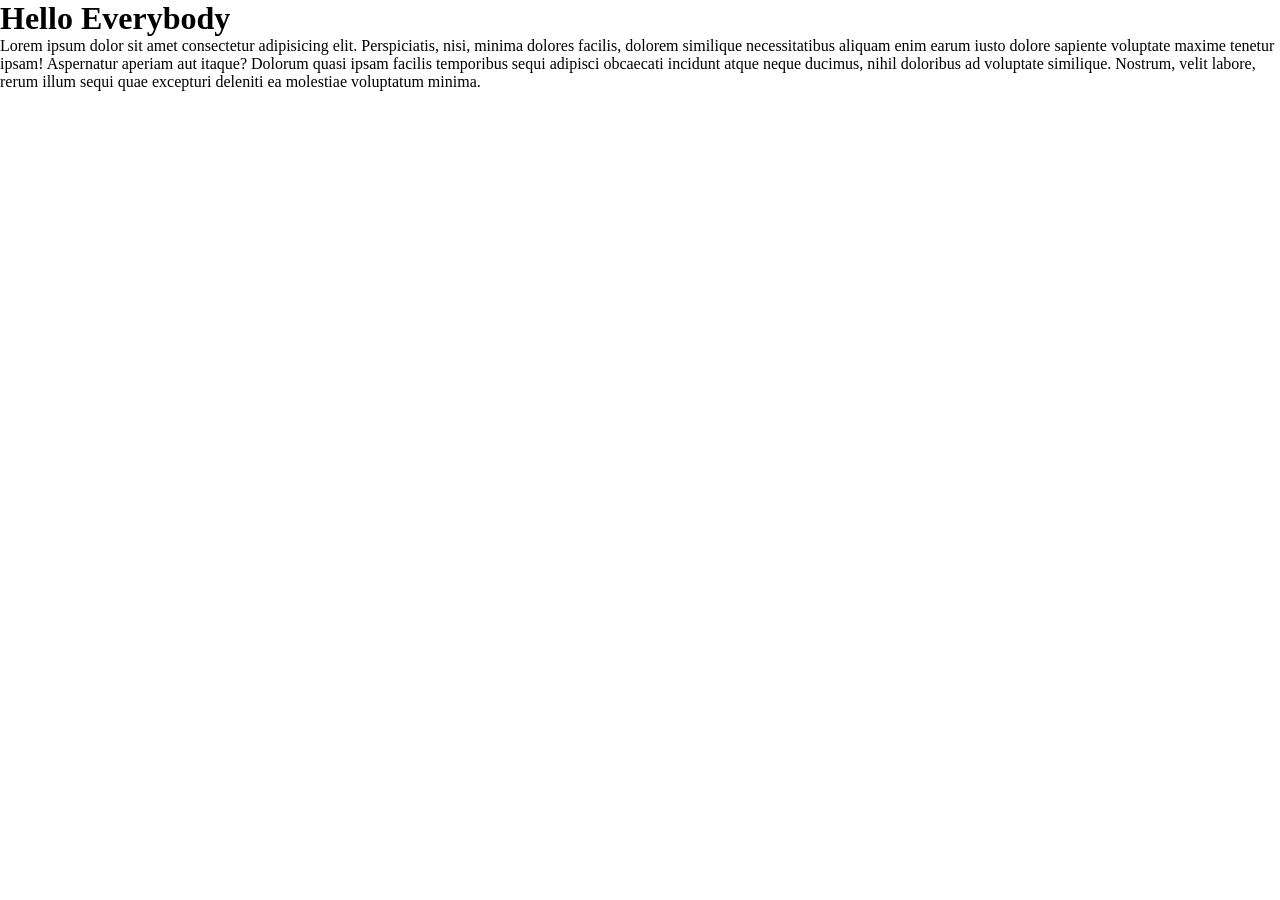
<file: FINAL/index.html>
<!DOCTYPE html>
<html lang="en">
<head>
    <meta charset="UTF-8">
    <meta http-equiv="X-UA-Compatible" content="IE=edge">
    <meta name="viewport" content="width=device-width, initial-scale=1.0">
    <link rel="stylesheet" href="./index.css">
    <link rel="stylesheet" href="https://fonts.google.com">
    <title>Portfolio</title>

</head>

<body>
    <H1>Hello Everybody</H1>
    <p>Lorem ipsum dolor sit amet consectetur adipisicing elit. Perspiciatis, nisi, minima dolores facilis, dolorem similique necessitatibus aliquam enim earum iusto dolore sapiente voluptate maxime tenetur ipsam! Aspernatur aperiam aut itaque?
    Dolorum quasi ipsam facilis temporibus sequi adipisci obcaecati incidunt atque neque ducimus, nihil doloribus ad voluptate similique. Nostrum, velit labore, rerum illum sequi quae excepturi deleniti ea molestiae voluptatum minima.</p>
</body>
</html>
</file>
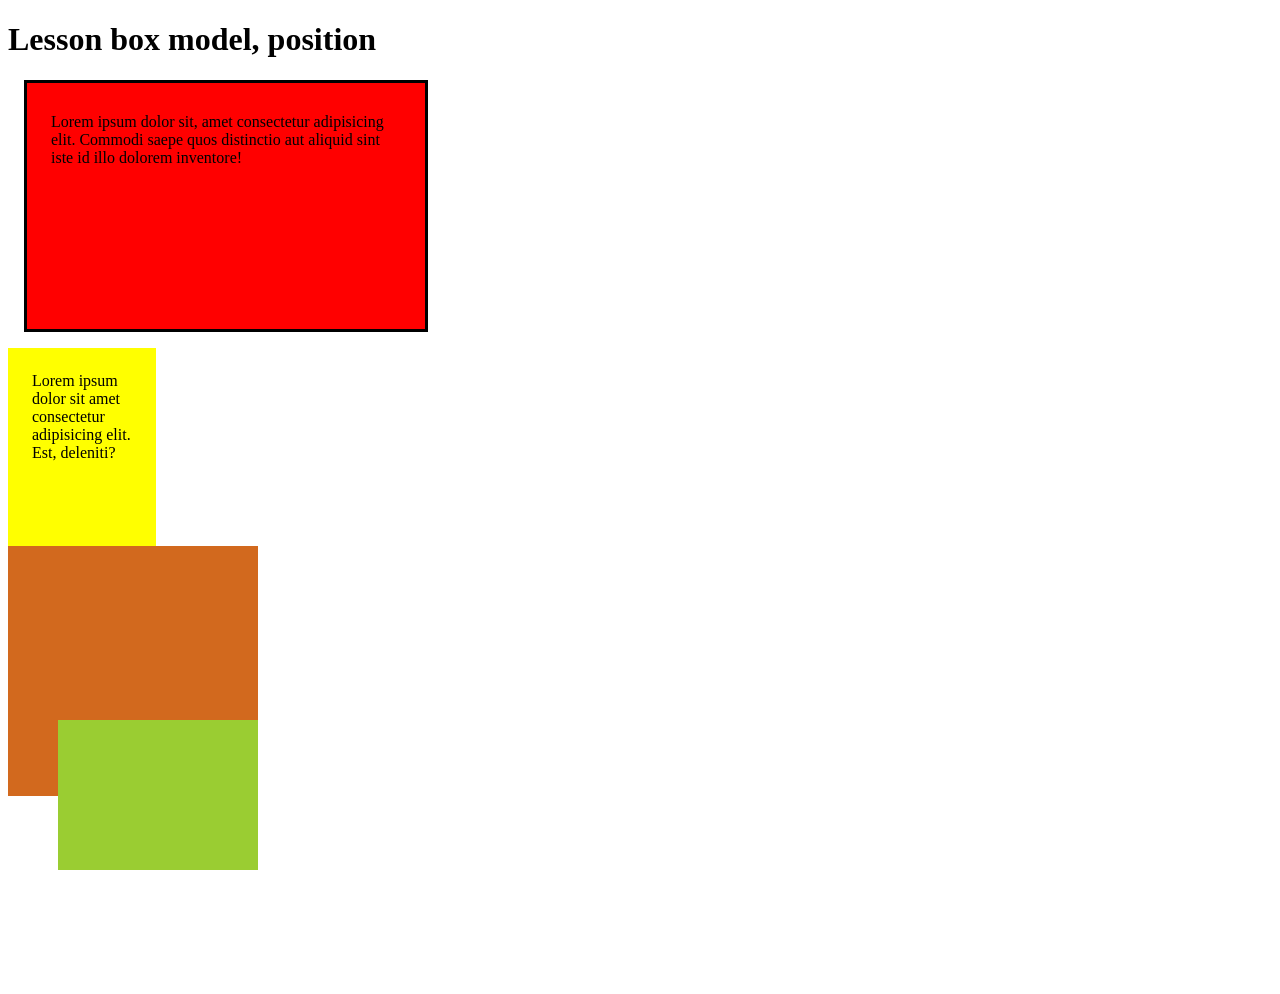
<file: Lesson03-box model/index.html>
<!DOCTYPE html>
<html lang="en">
  <head>
    <link rel="stylesheet" href="./style.css" />
    <title>Lesson 03: Box model, Position</title>
  </head>
  <body>
    <h1>Lesson box model, position</h1>
    <div class="box">
      Lorem ipsum dolor sit, amet consectetur adipisicing elit. Commodi saepe
      quos distinctio aut aliquid sint iste id illo dolorem inventore!
    </div>
    <div class="box2">
      Lorem ipsum dolor sit amet consectetur adipisicing elit. Est, deleniti?
    </div>
    <div class="box3"></div>
    <div class="position-fix"></div>
  </body>
</html>
</file>
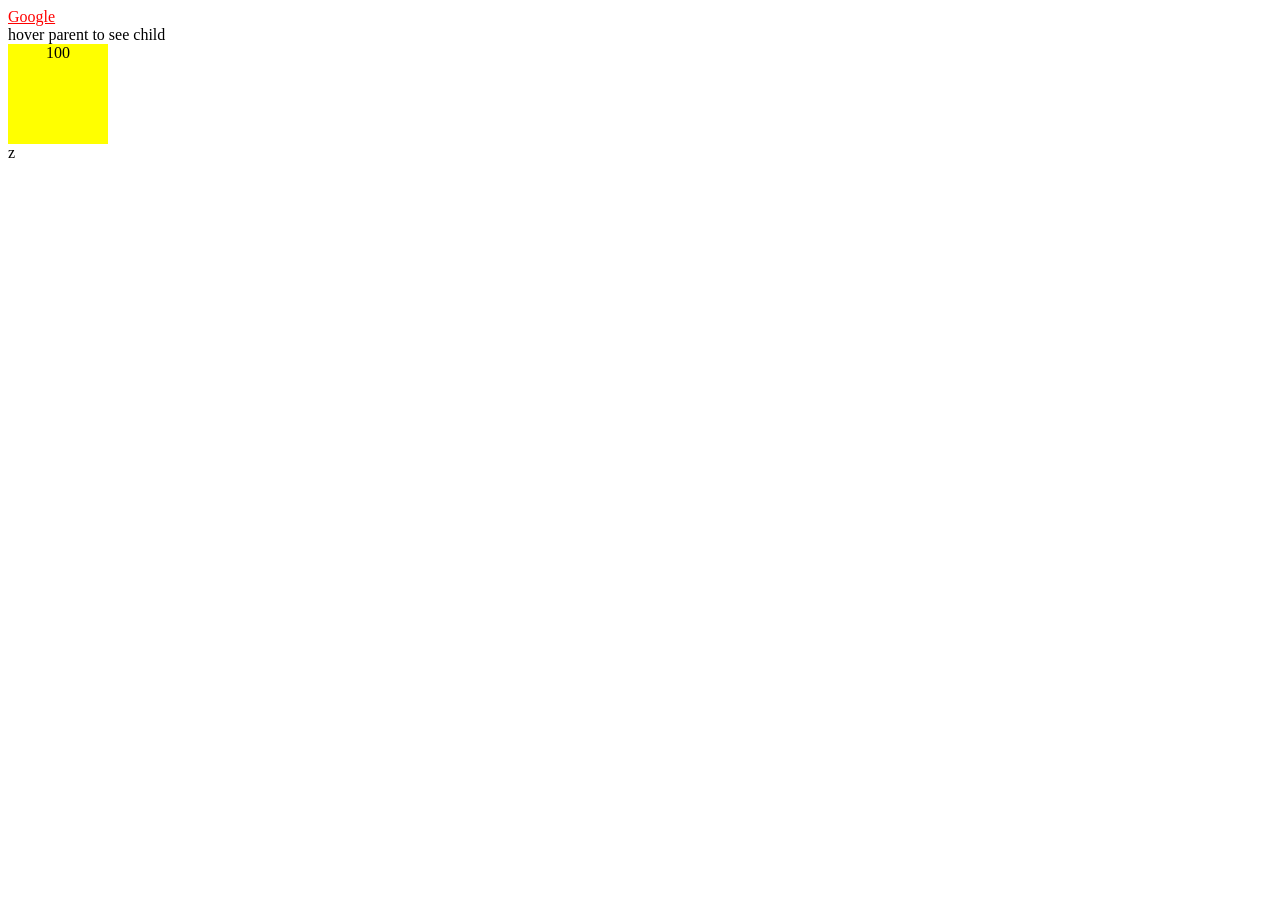
<file: Lesson6-html-css pactices/index.html>
<!DOCTYPE html>
<html lang="en">
<head>
    <meta charset="UTF-8">
    <meta http-equiv="X-UA-Compatible" content="IE=edge">
    <meta name="viewport" content="width=device-width, initial-scale=1.0">
    <link rel="stylesheet" href="style.css">
    <title>Document</title>
</head>
<body>
    <a href="https://google.com">Google</a>
    <div class="parent">
hover parent to see child
    <p class="child">
Lorem ipsum dolor sit amet consectetur adipisicing elit. Neque quas blanditiis, nesciunt nobis ex necessitatibus, saepe obcaecati omnis consectetur iure atque animi iste dolore assumenda, natus quibusdam! Minima, vel obcaecati.
Aliquam ex voluptatem praesentium dolores dicta unde consectetur qui esse cumque, perspiciatis impedit nobis, dignissimos perferendis doloremque non tempora placeat quo. Est in quod earum rerum pariatur sapiente ducimus deserunt!
Quo itaque accusantium ad suscipit quae vero excepturi placeat labore, distinctio autem recusandae reiciendis iste eaque, corrupti, minima perferendis? Obcaecati non harum dolor, veniam similique in provident modi voluptas dolorum?
    </p>
   </div>

   <div class="box">100</div>

   <div class="box2">

    <div class="circle">z</div>
    </div>
   </div>
</body>
</html>
</file>
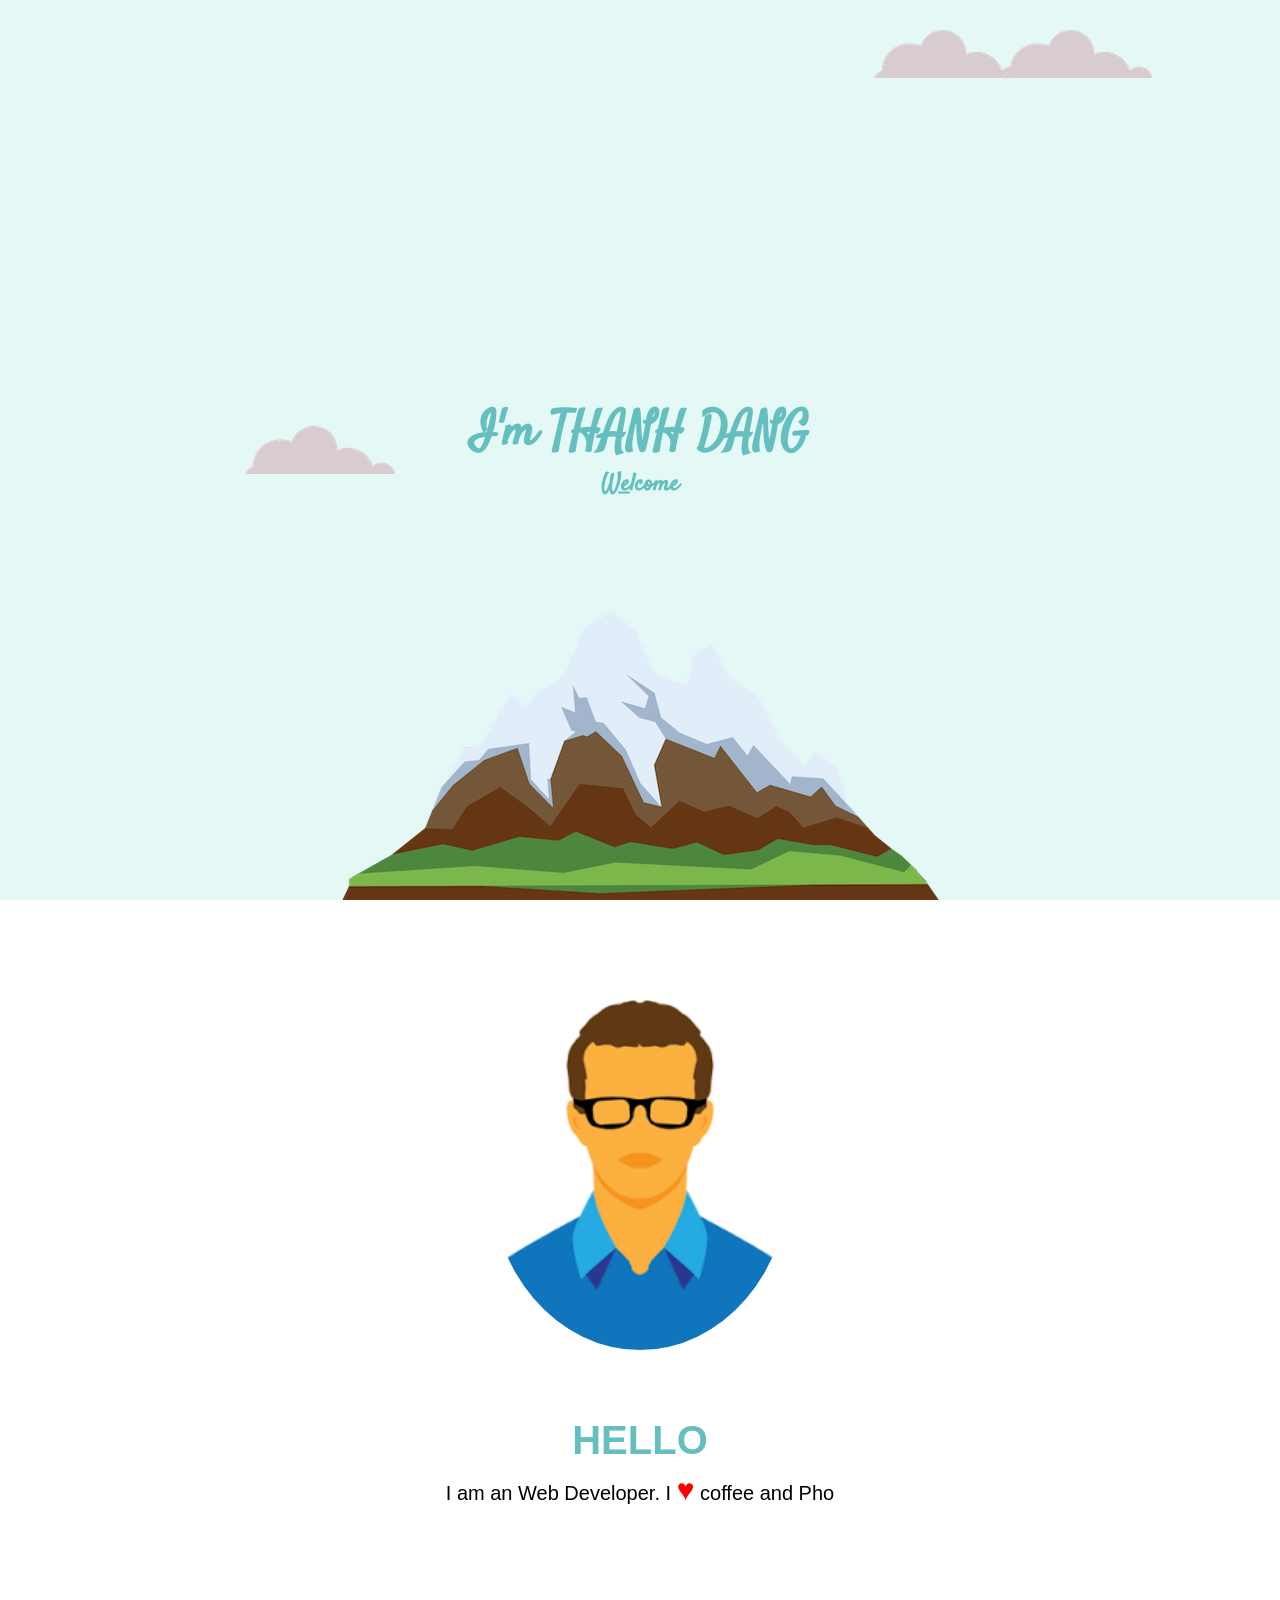
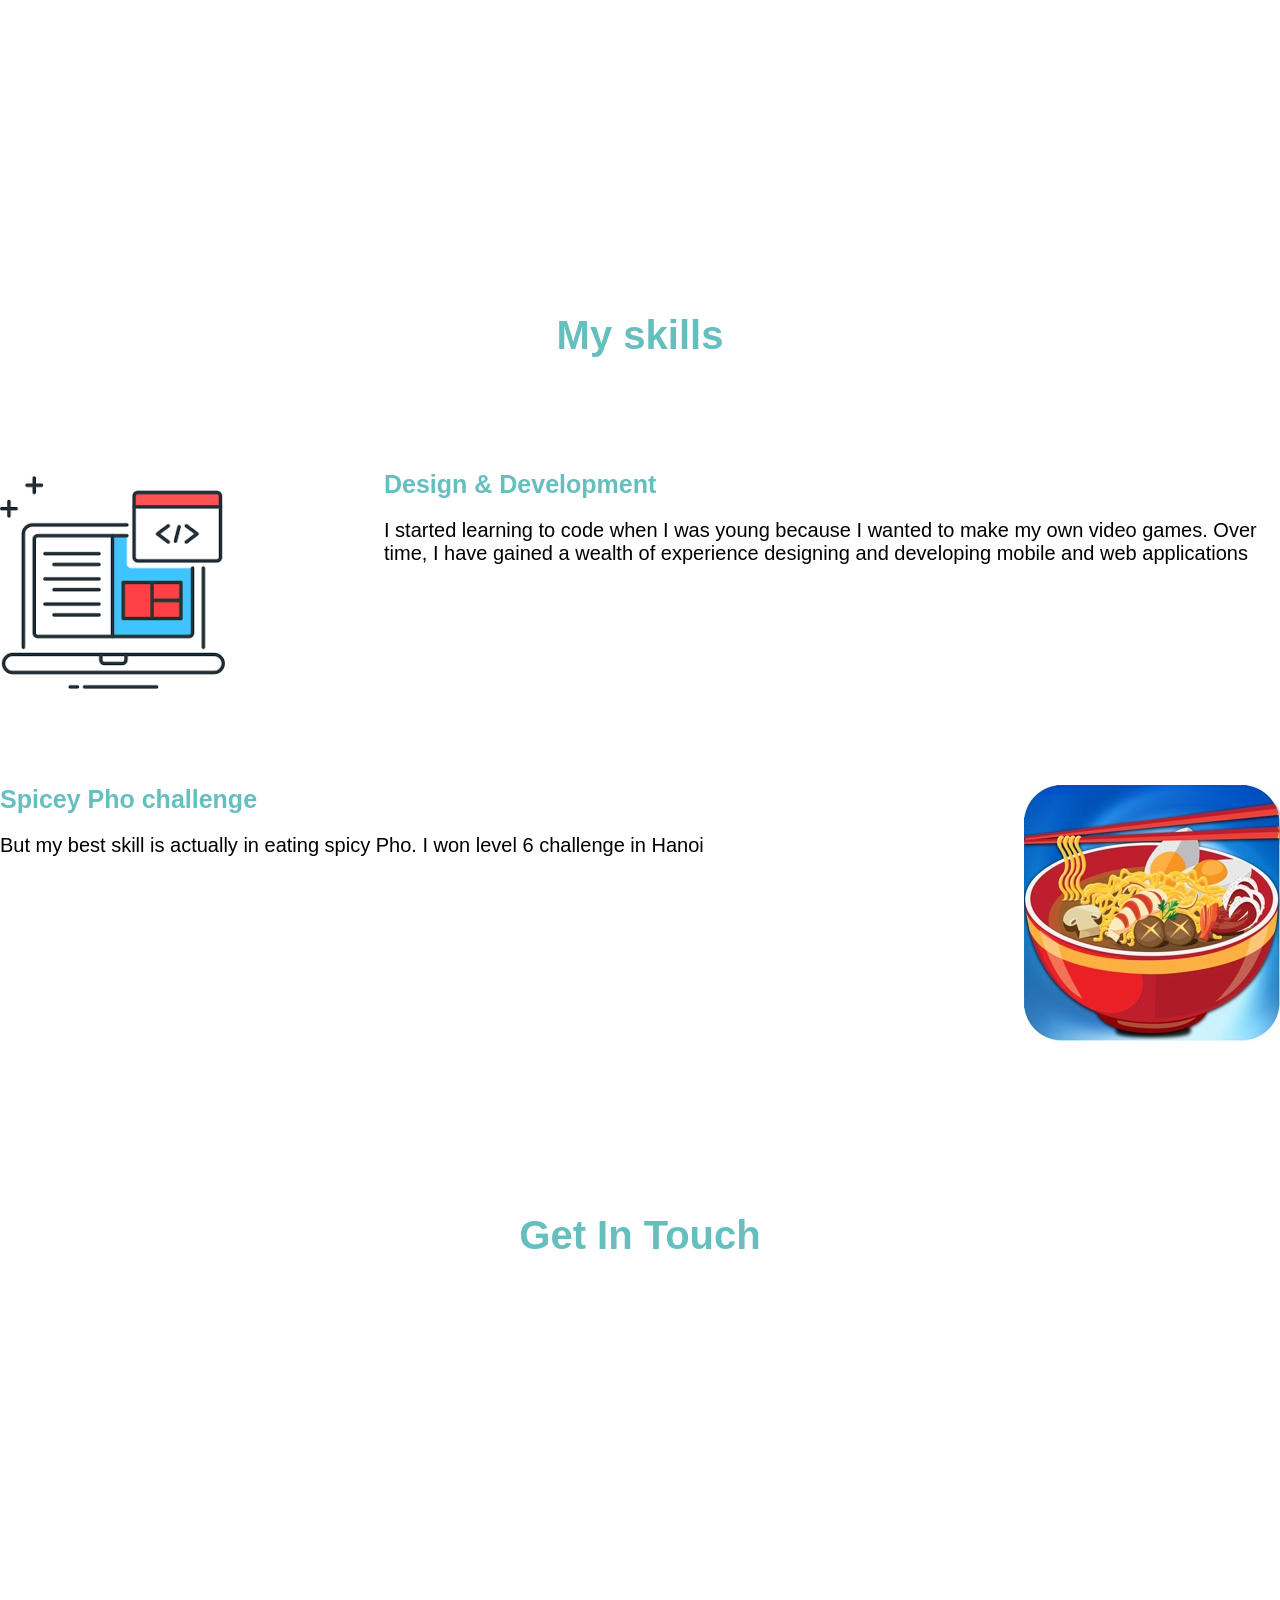
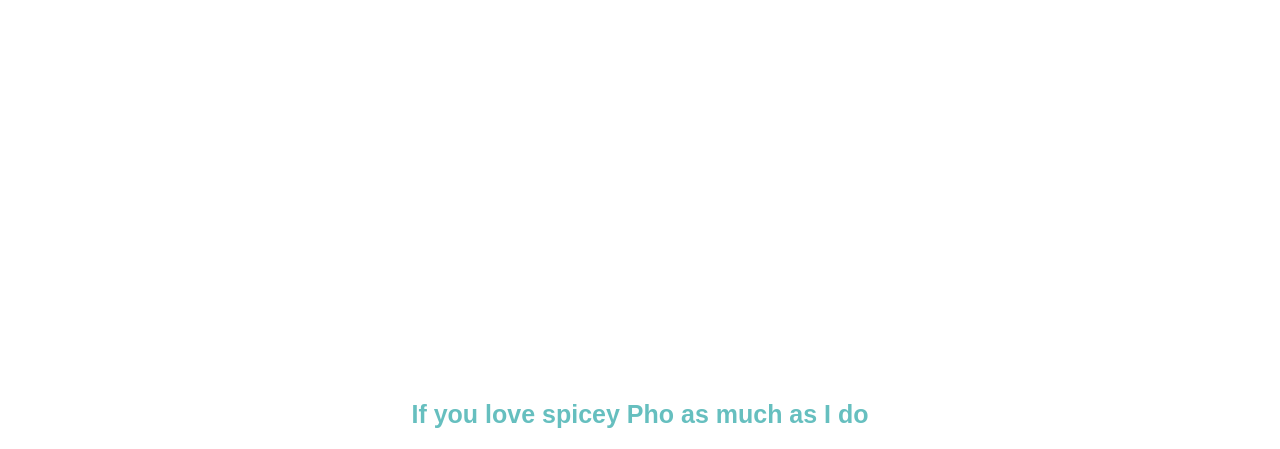
<file: WORK LESSON 03/index.html>
<!DOCTYPE html>
<html lang="en">
  <head>
    <link rel="stylesheet" href="./style.css" />
    <link rel="stylesheet" href="https://cdnjs.cloudflare.com/ajax/libs/font-awesome/4.7.0/css/font-awesome.min.css">

    <title>Lesson 03: Box model, Position</title>
  </head>
  <body>
    <div class="header-container">
        <img class="cloud-top" src="./cloud.png" alt="">
        <img class="cloud-top2" src="./cloud.png" alt="">
        <img class="cloud-middle" src="./cloud.png" alt="">
        <img class="mountain" src="./mountain.png" alt="">
        </div>

    <div class="text">
        <h1>I'm THANH DANG</h1>
        <h2> <span>We</span>lcome</h2>
    </div>

    <div class="profile-page">
      <image class="profile-picture-elipse" src="./profile.png" alt="">
    </div>

    <div class="text-introduction">
      <h3>HELLO</h3>
      <p class="p-center">  I am an Web Developer. I <i class="red-heart" style="font-size: 30px; color: red;">&hearts;</i> coffee and Pho </p>
    </div>
    
    <div class="skills-page1">
      <h3 class="my-skills">My skills</h3>
    </div>
   

    <div class="skills-page2">
      <img src="./skill1.png" alt="" class="skill1" style="position: absolute; left: 0;">
      <div class="box1">
        <h4 style="padding-bottom: 20px;">Design & Development</h4>
        <p class="p-left"> I started learning to code when I was young because I wanted to make my own video games.
        Over time, I have gained a wealth of experience designing and developing mobile and web applications </p>
      </div>
    </div>



    <div class="skills-page3">
      <img src="./skill2.jpg" alt="skill2" style="position: absolute; right: 0" >
      <div class="box2">
        <h4 style="padding-bottom: 20px;"">Spicey Pho challenge</h4>
        <p class="p-left"> But my best skill is actually in eating spicy Pho. I won level 6 challenge in Hanoi</p>
        </div>
    </div>

    <div class="info">
      <h3 class="my-skills" style="top: 15%; padding: 20px 0px 20px">Get In Touch</h3>
    </div>

    <div>
    <h4 style="padding-bottom: 20px; text-align: center;top: 30px;">If you love spicey Pho as much as I do</h4>
    </div>
  </body>
</html>
</file>
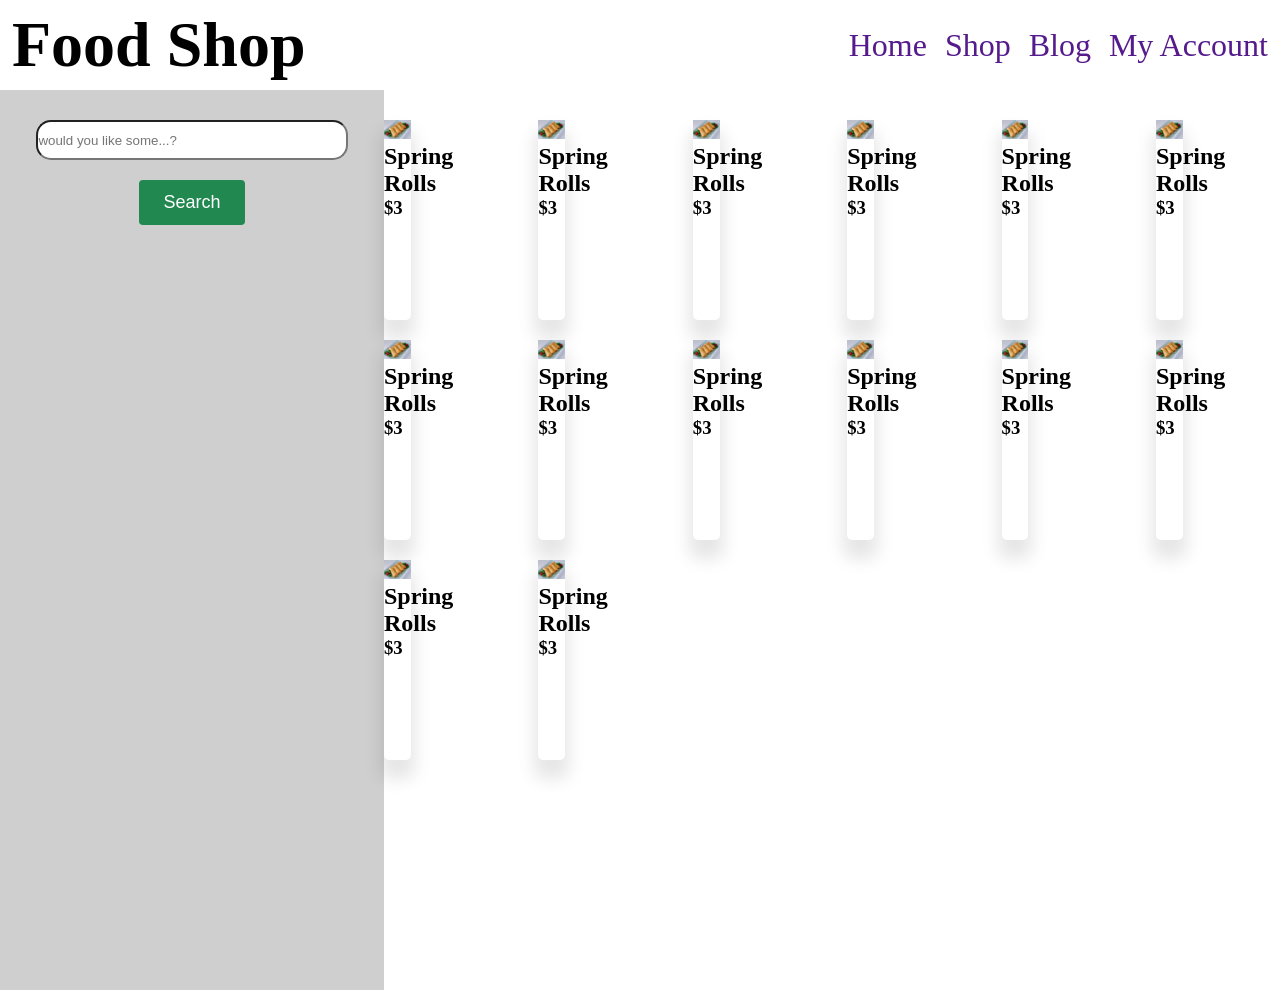
<file: WORK LESSON 4/index.html>
<!DOCTYPE html>
<html lang="en">

<head>
    <link rel="stylesheet" href="./style.css" />
    <meta name="viewport" content="width=device-width, initial-scale=1.0">

    <!-- viettat link:css -->
    <title>Lesson 04: Food shop</title>
</head>

<body>
    <nav>
        <h2 class="logo">Food Shop</h2>

        <div class="nav-list">
            <div class="nav-item"><a href="">Home</a></div>     
            <div class="nav-item"><a href="">Shop</a></div>
            <div class="nav-item"><a href="">Blog</a></div>
            <div class="nav-item"><a href="">My Account</a></div>
        </div>
        <!-- viettat div.nav-item*4>a -->
    </nav>

    <div class="main">
        <aside>
            <input type="text" placeholder="would you like some...?">
            <button>Search</button>
        </aside>

        <section>
<div class="product">
    <img src="./OIP.jpg" alt="">
    <h2>Spring Rolls</h2>
    <h3>$3</h3>
</div>

<div class="product">
    <img src="./OIP.jpg" alt="">
    <h2>Spring Rolls</h2>
    <h3>$3</h3>
</div>

<div class="product">
    <img src="./OIP.jpg" alt="">
    <h2>Spring Rolls</h2>
    <h3>$3</h3>
</div>

<div class="product">
    <img src="./OIP.jpg" alt="">
    <h2>Spring Rolls</h2>
    <h3>$3</h3>
</div>

<div class="product">
    <img src="./OIP.jpg" alt="">
    <h2>Spring Rolls</h2>
    <h3>$3</h3>
</div>

<div class="product">
    <img src="./OIP.jpg" alt="">
    <h2>Spring Rolls</h2>
    <h3>$3</h3>
</div>

<div class="product">
    <img src="./OIP.jpg" alt="">
    <h2>Spring Rolls</h2>
    <h3>$3</h3>
</div>

<div class="product">
    <img src="./OIP.jpg" alt="">
    <h2>Spring Rolls</h2>
    <h3>$3</h3>
</div>

<div class="product">
    <img src="./OIP.jpg" alt="">
    <h2>Spring Rolls</h2>
    <h3>$3</h3>
</div>

<div class="product">
    <img src="./OIP.jpg" alt="">
    <h2>Spring Rolls</h2>
    <h3>$3</h3>
</div>

<div class="product">
    <img src="./OIP.jpg" alt="">
    <h2>Spring Rolls</h2>
    <h3>$3</h3>
</div>

<div class="product">
    <img src="./OIP.jpg" alt="">
    <h2>Spring Rolls</h2>
    <h3>$3</h3>
</div>

<div class="product">
    <img src="./OIP.jpg" alt="">
    <h2>Spring Rolls</h2>
    <h3>$3</h3>
</div>

<div class="product">
    <img src="./OIP.jpg" alt="">
    <h2>Spring Rolls</h2>
    <h3>$3</h3>
</div>

        </section>
    </div>
</body>

</html>
</file>
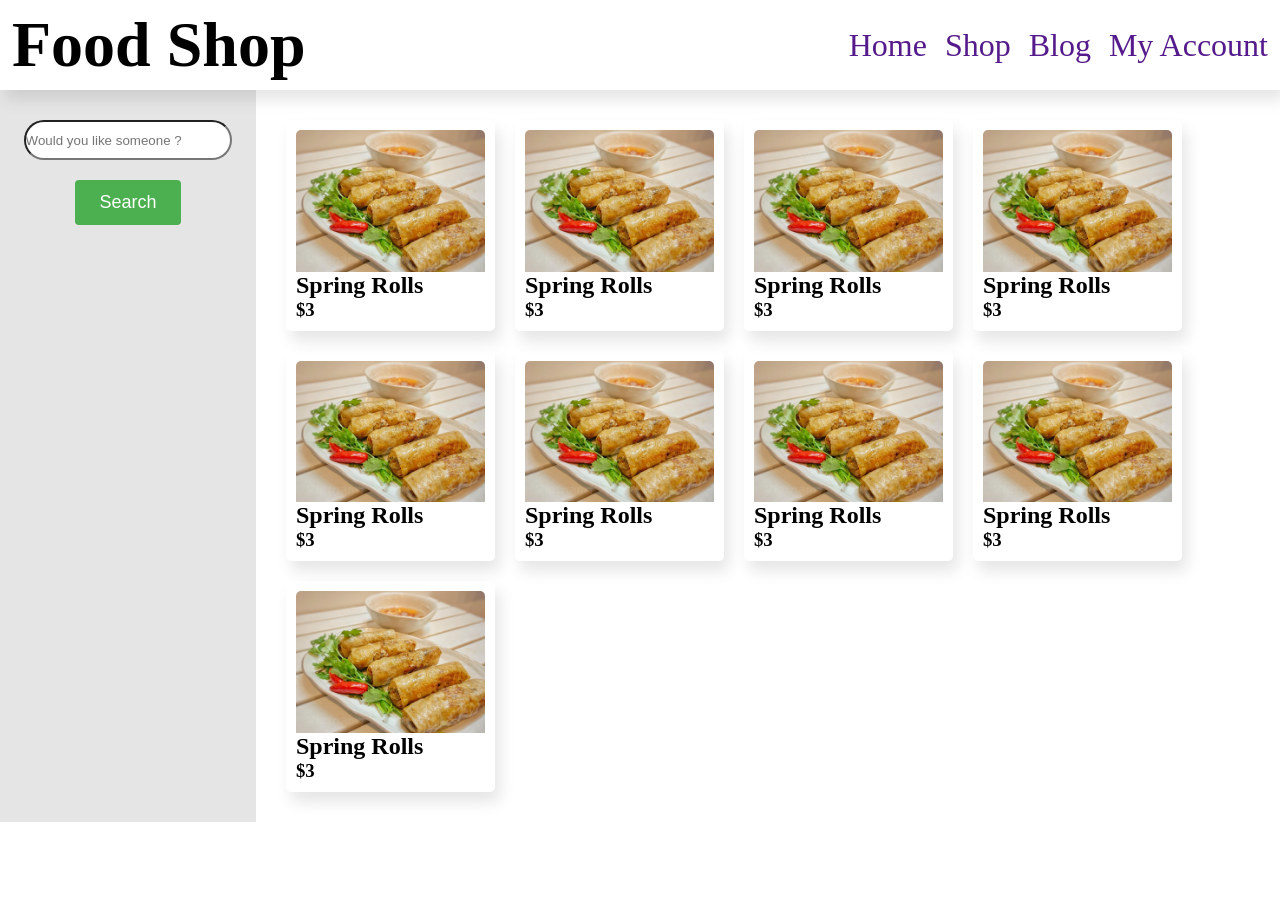
<file: food/food/index.html>
<!DOCTYPE html>
<html lang="en">
    <head>
        <meta charset="UTF-8" />
        <meta http-equiv="X-UA-Compatible" content="IE=edge" />
        <meta name="viewport" content="width=device-width, initial-scale=1.0" />
        <link rel="stylesheet" href="./style.css" />
        <title>Food Shop</title>
    </head>
    <body>
        <nav>
            <h2 class="logo">Food Shop</h2>
            <div class="nav-list">
                <div class="nav-item"><a href="">Home</a></div>
                <div class="nav-item"><a href="">Shop</a></div>
                <div class="nav-item"><a href="">Blog</a></div>
                <div class="nav-item"><a href="">My Account</a></div>
            </div>
        </nav>

        <div class="main">
            <aside>
                <input type="text" placeholder="Would you like someone ?" />
                <button>Search</button>
            </aside>
            <section class="product-list">
                <div class="product">
                    <div class="product-content">
                    <img src="./food.jpg" alt="" />
                    <h2>Spring Rolls</h2>
                    <h3>$3</h3>
                </div>
                </div>
                <div class="product">
                    <div class="product-content">
                    <img src="./food.jpg" alt="" />
                    <h2>Spring Rolls</h2>
                    <h3>$3</h3>
                </div>
                </div>
                <div class="product">
                    <div class="product-content">
                    <img src="./food.jpg" alt="" />
                    <h2>Spring Rolls</h2>
                    <h3>$3</h3>
                </div>
                </div>
                <div class="product">
                    <div class="product-content">
                    <img src="./food.jpg" alt="" />
                    <h2>Spring Rolls</h2>
                    <h3>$3</h3>
                </div>
                </div>
                <div class="product">
                    <div class="product-content">
                    <img src="./food.jpg" alt="" />
                    <h2>Spring Rolls</h2>
                    <h3>$3</h3>
                </div>
                </div>
                <div class="product">
                    <div class="product-content">
                    <img src="./food.jpg" alt="" />
                    <h2>Spring Rolls</h2>
                    <h3>$3</h3>
                </div>
                </div>
                <div class="product">
                    <div class="product-content">
                    <img src="./food.jpg" alt="" />
                    <h2>Spring Rolls</h2>
                    <h3>$3</h3>
                </div>
                </div>
                <div class="product">
                    <div class="product-content">
                    <img src="./food.jpg" alt="" />
                    <h2>Spring Rolls</h2>
                    <h3>$3</h3>
                </div>
                </div>
                <div class="product">
                    <div class="product-content">
                    <img src="./food.jpg" alt="" />
                    <h2>Spring Rolls</h2>
                    <h3>$3</h3>
                </div>
                </div>
            </section>
        </div>
    </body>
</html>
</file>
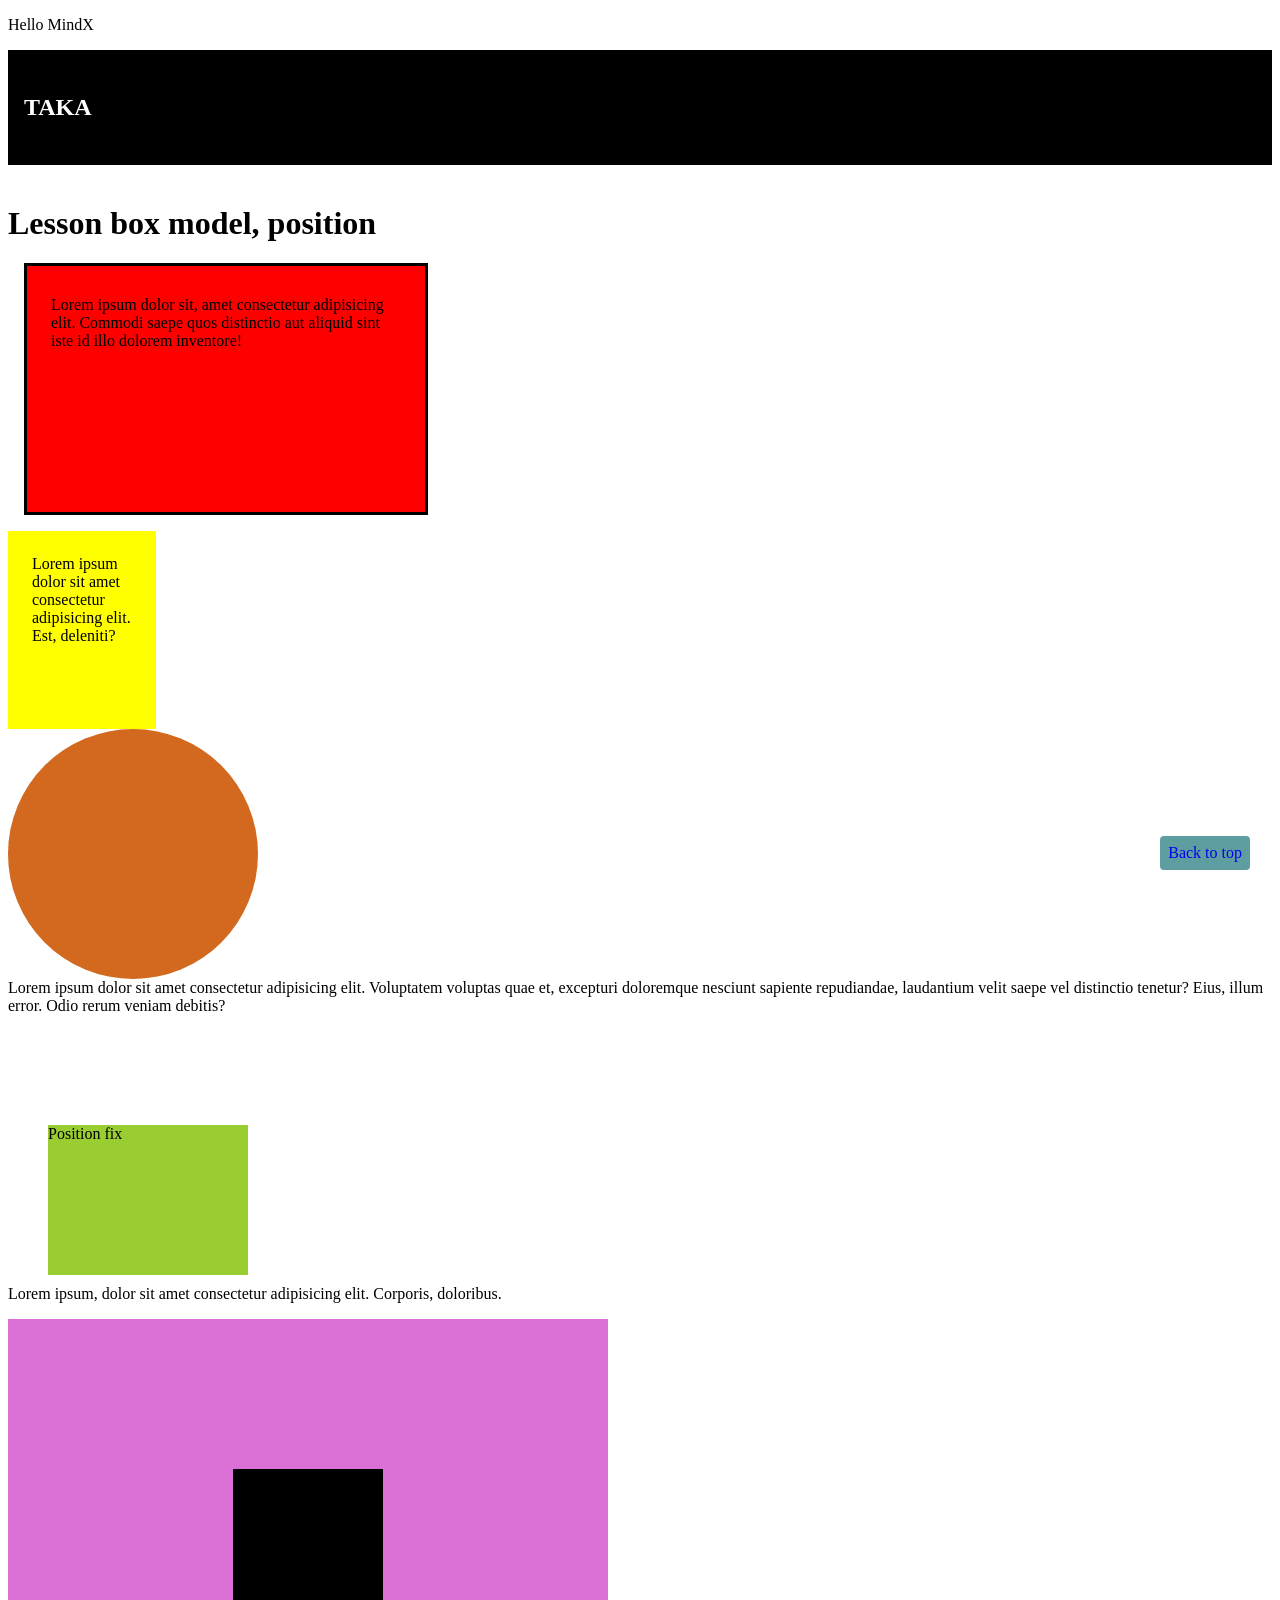
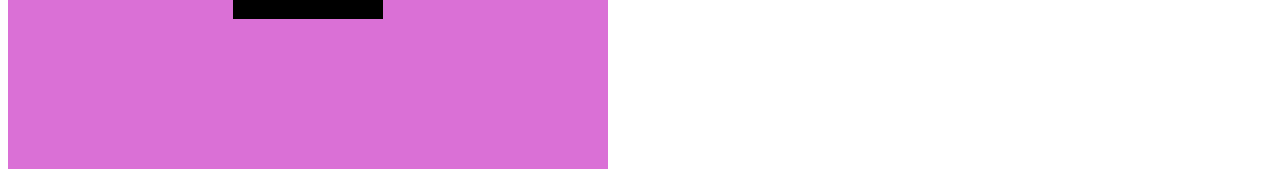
<file: c4ejs-138-master/c4ejs-138-master/lesson03-box-model-position/index.html>
<!DOCTYPE html>
<html lang="en">
  <head>
    <link rel="stylesheet" href="./style.css" />
    <title>Lesson 03: Box model, Position</title>
  </head>
  <body>
    <p>Hello MindX</p>
    <header id="header">
      <h2>TAKA</h2>
    </header>

    <h1>Lesson box model, position</h1>
    <div class="box">
      Lorem ipsum dolor sit, amet consectetur adipisicing elit. Commodi saepe
      quos distinctio aut aliquid sint iste id illo dolorem inventore!
    </div>
    <div class="box2">
      Lorem ipsum dolor sit amet consectetur adipisicing elit. Est, deleniti?
    </div>
    <div class="box3"></div>

    <!-- Position -->

    <div class="position-static">
      Lorem ipsum dolor sit amet consectetur adipisicing elit. Voluptatem
      voluptas quae et, excepturi doloremque nesciunt sapiente repudiandae,
      laudantium velit saepe vel distinctio tenetur? Eius, illum error. Odio
      rerum veniam debitis?
    </div>

    <div class="position-fix">
      <p>Position fix</p>
    </div>
    <p>
      Lorem ipsum, dolor sit amet consectetur adipisicing elit. Corporis,
      doloribus.
    </p>

    <div class="parent">
      <div class="child"></div>
    </div>

    <a class="btn-back" href="#header">Back to top</a>
  </body>
</html>

<!-- 
    Postion:
    
    - static (default)
    - relative
    - absolute
    - fixed
    - sticky
 -->
</file>
<file: FINAL/index.css>
* {
    padding: 0;
    margin: 0;
    box-sizing: 0;
    
}
</file>
<file: Lesson03-box model/style.css>
.box {
    width: 350px;
    height: 200px;
    background: red;
  
    /* Padding là khoảng cách từ content tới border(vieefn) */
    /* Padding 4 chiều: top, right, bottom, left */
    /* padding: 40px; */
  
    /* padding-top: 20px;
    padding-right: 15px;
    padding-bottom: 16px;
    padding-left: 8px; */
  
    /* padding: top right bottom left */
    /* padding: 30px 15px 30px 15px; */
  
    /* padding: y x */
    /* padding: 30px 15px; */
  
    /* padding: top left-right bottom  */
    padding: 30px 24px 16px;
  
    /* border-width: 3px;
    border-color: black;
    border-style: solid; */
    border: 3px black solid;
  
    /* Margin 4 chiều: top, right, bottom, left */
    margin: 16px;
  }
  
  .box2 {
    width: 100px;
    height: 150px;
    background: yellow;
    padding: 24px;
  }
  
  .box3 {
    width: 250px;
    height: 250px;
    background-color: chocolate;
  }
  
  /* 
      actualWidth = 2*border + 2*padding + content
                   top (gốc) => xoay theo chiều kim đồng hồ
          left            right
                 bottom
  */

  .position-fix{
    margin: 24px 0;
    width: 200px;
    height: 150px;
    background-color: yellowgreen;
    position: relative;
    left: 50px;
    bottom: 100px;
}
</file>
<file: Lesson6-html-css pactices/style.css>
a:link{
    color: red;
}
a:hover{
    color: blue;
}
a:visited{
    color:gray;
}

.parent{

}

.child{
    background-color: yellow;
    display: none;
}

.parent:hover .child{
    display:block;
    transition: -0.5;
}

.box{
    width: 100px;
    height: 100px;
    background-color: yellow ;
    position: relative;
    text-align: center;
}
</file>
<file: WORK LESSON 03/style.css>
@import url('https://fonts.googleapis.com/css2?family=Satisfy&display=swap');
h1,
h2 {
    font-family: "Satisfy", cursive;
}
/* all website */
*{
    margin: 0;
    padding: 0;
}

/* parent */
.header-container{
    background-color: #e4f9f5;
    height: 100vh;
    width: 100%;
    position: relative;
}
/* child */
.cloud-top{
    position: absolute;
    top: 30px;
    right: 20%;
}

.cloud-top2{
    position: absolute;
    top: 30px;
    right: 10%;
}

.cloud-middle{
    position: absolute;
    top: 50%;
    left: 25%;
    transform: translate(-50%,-50%);
}
.mountain{
    position: absolute;
    bottom: 0;
    left: 50%;
    transform: translate(-50%,0);
}
.text{
    position: absolute;
    top: 50%;
    left: 50%;
    transform: translate(-50%,-50%);
    /* width: 150px;
    margin: 0px auto; */
}

h1,h2 {
    text-align: center;
    color: #66bfbf;
}
h1{
    font-size: 3em;
}
h2 span {text-decoration: underline;}
/* #66bfbf */

.profile-page{
    background-color: #ffffff;
    height: 100vh;
    width: 100%;
    position: relative;
    /* top: 100vh; */
}
.profile-picture-elipse {
    position: absolute;
    width: 300px;
    height: 350px;
    border-radius: 50%;
    background-size: cover;
    top: 50%;
    left: 50%;
    transform: translate(-50%,-100%);
  }

.text-introduction {
    position: absolute;
    top: 160%;
    left: 50%;
    transform: translate(-50%,-50%);
}

h3 {
    text-align: center;
    color: #66bfbf;
    font-size: 40px;
    font-family: "Arial", cursive;
    padding: 0,10px;
}
h4 {
        text-align: left;
        color: #66bfbf;
        font-size: 25px;
        font-family: "Arial", cursive;}

.p-center {
        text-align: center;
        color: #000000;
        font-size: 20px;
        font-family: "Arial", cursive;
        padding-top: 100px;
    }

.p-left {
        text-align: left;
        top: 0;
        color: #000000;
        font-size: 20px;
        font-family: "Arial", cursive;
    }

.skills-page1{
            background-color: #ffffff;
            height: 30vh;
            width: 100%;
            position: relative;
}

.skills-page2{
    background-color: #ffffff;
    height: 35vh;
    width: 100%;
    position: relative;
}

.box1{
    position: absolute;
    height: 35%;
    width: 70%;
    background-color: #ffffff;
    right: 0;
    top: 0%;
}

.skills-page3{
    background-color: #ffffff;
    height: 35vh;
    width: 100%;
    position: relative;
}
.box2{
    position: absolute;
    height: 35%;
    width: 70%;
    background-color: #ffffff;
    left: 0;
    top: 0;
}

.skill2{
    position: absolute;
    right: 0%;
}


h3 {
                position: absolute;
                top: 50%;
                left: 50%;
                transform: translate(-50%,-50%);
                font-size: 40px;
                font-family: "Arial", cursive;
}

.info{
    background-color: #ffffff;
    height: 100vh;
    width: 100%;
    position: relative;
}
</file>
<file: WORK LESSON 4/style.css>
* {
    margin: 0;
    padding: 0;
}

nav {
    /* background-color: aquamarine; */
    display: flex;
    justify-content: space-between;
    padding: 8px 12px;
    /* box-shadow: 0px 15px 17px 4px rgba(0,0,0,0.1); */
    /* box-shadow: su dung web boxshadowgenerator */
}

.logo {
    font-size: 64px;
}

.nav-item {
    font-size: 32px;
}

.nav-list {
    display: flex;
    align-items: center;
    gap: 18px;
}

a {
    text-decoration: none;
    /* text-deco: bo gach chan mac dinh cua the a */
}

.main {
    display: flex;
    /* padding-top bi loi */
    height: 100vh;

}

aside {
    background-color: rgb(207, 207, 207);
    width: 30%;
    display: flex;
    flex-direction: column;
    align-items: center;
    gap: 20px;
    padding-top: 30px;
}

section {
    background-color: rgb(255, 255, 255);
    width: 70%;
    padding-top: 30px;
}

input {
    border-radius: 15px;
    height: 36px;
    width: 80%;
    /* 80% cua 30% aside */
}

button {
    padding: 12px 24px;
    border-radius: 4px;
    border: none;
    background-color: rgb(33, 136, 79);
    color: #fff;
    font-size: 18px;
}

img{
    width: 100%;
}

section{
    display: grid;
    grid-template-columns: 15% 15% 15% 15% 15% 15%;
    grid-template-rows: repeat(3,200px);
    gap: 20px 20px;
    /* fr: fractional la don vi chia phan. tong fr thuong la 12 de chia cho 2,3,4 vd: 3fr 3fr 3fr 3fr */

    /* display: flex ;
    flex-wrap: wrap;
    justify-content: space-around;
    gap: 30px; */
    
}

.product{
    width: 20%;
    box-shadow: 0px 15px 17px 4px rgba(0,0,0,0.1);
    border-radius: 5px;
    box-sizing: ;

}
</file>
<file: food/food/style.css>
* {
	padding: 0;
	margin: 0;
}
nav {
	display: flex;
	justify-content: space-between;
	padding: 8px 12px;
	box-shadow: 5px 10px 15px rgba(0,0,0,0.1);
}
.logo {
	font-size: 64px;
}

.nav-list {
	display: flex;
	align-items: center;
	gap: 18px;
}

.nav-item  {
	font-size: 32px;
}

a {
	text-decoration: none;
}

.main {
	display: flex;
	height: auto;
	position: relative;
}

aside {
	background-color: rgba(0,0,0,0.1);
	width: 20%;
	padding-top: 30px;


	display: flex;
	flex-direction: column;
	align-items: center;
	gap: 20px;
}

input {
	/* giu nguyen khi di chuyen */
	border-radius: 30px;
	height: 36px;
	width: 80%;
	position: repeat{auto};
}

button {
	padding: 12px 24px;
	border-radius: 4px;
	border: none;
	background-color: #4CAF50;
	color: #fff;
	font-size: 18px;
}

section.product-list {
	padding: 30px;
	width: 70%;

	/* cach 1 */
	display: grid; 
	/* chia lam 4 cot, moi cot 1 phan */
	grid-template-columns: repeat(4,1fr);
	/* tao 3 dong, moi dong 200px */
	grid-template-rows: repeat(auto, 1fr);
	/* grid-auto-rows: 1fr; */
	gap: 20px;

	/* cach 2 */
	/* display: flex;
	flex-wrap: wrap;
	justify-content: space-around;
	gap: 30px; */
}

img {
	width: 100%;
	border-radius: 5px 5px 0 0;

}

.product{
	box-shadow: 5px 10px 15px rgba(0,0,0,0.1);
	border-radius: 5px;
}

.product-content{
	padding: 10px;
	display: flex;
	flex-direction: column;
	justify-content: space-around;
}
</file>
<file: c4ejs-138-master/c4ejs-138-master/lesson03-box-model-position/style.css>
html {
  scroll-behavior: smooth;
}
.box {
  width: 350px;
  height: 200px;
  background: red;

  /* Padding là khoảng cách từ content tới border(vieefn) */
  /* Padding 4 chiều: top, right, bottom, left */
  /* padding: 40px; */

  /* padding-top: 20px;
  padding-right: 15px;
  padding-bottom: 16px;
  padding-left: 8px; */

  /* padding: top right bottom left */
  /* padding: 30px 15px 30px 15px; */

  /* padding: y x */
  /* padding: 30px 15px; */

  /* padding: top left-right bottom  */
  padding: 30px 24px 16px;

  /* border-width: 3px;
  border-color: black;
  border-style: solid; */
  border: 3px black solid;

  /* Margin 4 chiều: top, right, bottom, left */
  margin: 16px;
}

.box2 {
  width: 100px;
  height: 150px;
  background: yellow;
  padding: 24px;
}

.box3 {
  width: 250px;
  height: 250px;
  border-radius: 50%;
  background-color: chocolate;
}

/* 
    actualWidth = 2*border + 2*padding + content

                 top (gốc) => xoay theo chiều kim đồng hồ

        left            right

               bottom
*/

/* Demo position */
.position-static {
  position: static;
}
.position-fix {
  margin: 60px 0;
  width: 200px;
  height: 150px;
  background-color: yellowgreen;
  position: relative;
  top: 50px;
  left: 40px;
}

.parent {
  background: orchid;
  width: 600px;
  height: 450px;
  position: relative;
}

.child {
  background: #000;
  width: 150px;
  height: 150px;
  position: absolute;
  top: 50%;
  left: 50%;
  transform: translate(-50%, -50%);
  transition: all 0.3s;
}

.child:hover {
  width: 200px;
  height: 200px;
}

/* Header */
header {
  background: #000;
  margin-bottom: 40px;
  padding: 24px 16px;
  color: white;
  position: sticky;
  top: 0;
}

.btn-back {
  text-decoration: none;
  padding: 8px;
  border-radius: 4px;
  background-color: cadetblue;
  position: fixed;
  right: 30px;
  bottom: 30px;
}
</file>
